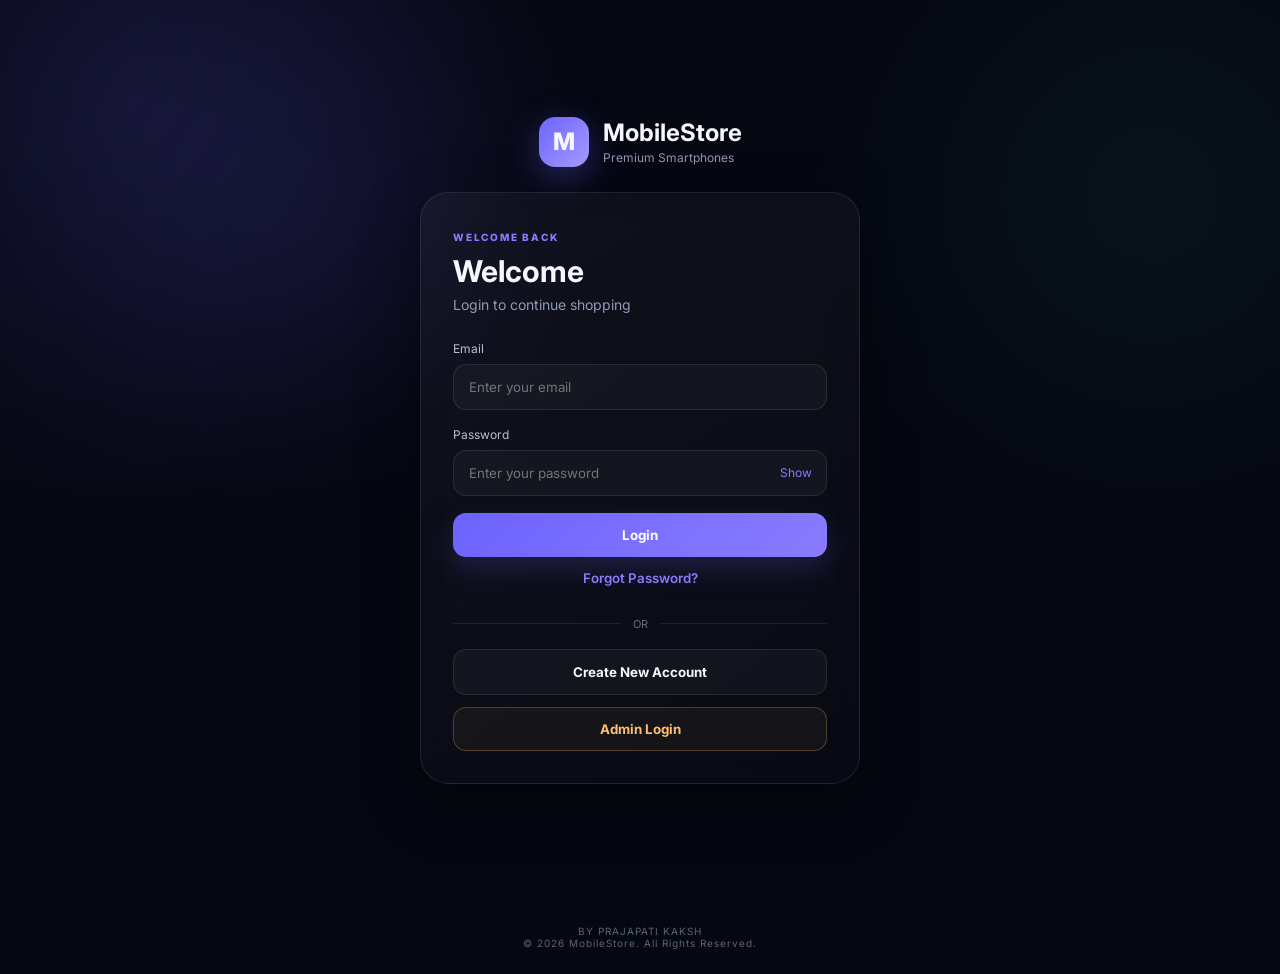
<file: index.html>
<!DOCTYPE html>
<html lang="en">
<head>
    <meta charset="UTF-8">
    <meta name="viewport" content="width=device-width, initial-scale=1.0">

    <title>MobileStore</title>

    <link rel="preconnect" href="https://fonts.googleapis.com">
    <link rel="preconnect" href="https://fonts.gstatic.com" crossorigin>
    <link href="https://fonts.googleapis.com/css2?family=Inter:wght@400;500;600;700;800&display=swap" rel="stylesheet">

    <link rel="stylesheet" href="style.css">
</head>

<body>

<!-- =========================================================
     AUTH PAGE
========================================================= -->

<section id="authPage" class="page active-page">

    <div class="auth-wrapper">

        <div class="auth-brand">
            <div class="brand-logo">M</div>
            <div>
                <h1>MobileStore</h1>
                <p>Premium Smartphones</p>
            </div>
        </div>

        <!-- LOGIN -->

        <div id="loginBox" class="auth-card">

            <div class="auth-heading">
                <span class="mini-label">WELCOME BACK</span>
                <h2>Welcome</h2>
                <p>Login to continue shopping</p>
            </div>

            <div class="input-group">
                <label>Email</label>
                <input
                    type="email"
                    id="loginEmail"
                    placeholder="Enter your email"
                    autocomplete="email"
                >
            </div>

            <div class="input-group">
                <label>Password</label>

                <div class="password-box">
                    <input
                        type="password"
                        id="loginPassword"
                        placeholder="Enter your password"
                        autocomplete="current-password"
                    >

                    <button
                        type="button"
                        id="loginPasswordToggle"
                        class="eye-btn"
                    >
                        Show
                    </button>
                </div>
            </div>

            <button id="loginBtn" class="primary-btn">
                Login
            </button>

            <button id="forgotPasswordBtn" class="text-btn">
                Forgot Password?
            </button>

            <div class="divider">
                <span>OR</span>
            </div>

            <button id="showRegisterBtn" class="secondary-btn">
                Create New Account
            </button>

            <button id="adminAccessBtn" class="admin-access-btn">
                Admin Login
            </button>

        </div>


        <!-- REGISTER -->

        <div id="registerBox" class="auth-card hidden">

            <div class="auth-heading">
                <span class="mini-label">NEW ACCOUNT</span>
                <h2>Create Account</h2>
                <p>Register to start shopping</p>
            </div>

            <div class="input-group">
                <label>Full Name</label>
                <input
                    type="text"
                    id="registerName"
                    placeholder="Enter full name"
                >
            </div>

            <div class="input-group">
                <label>Phone</label>
                <input
                    type="tel"
                    id="registerPhone"
                    placeholder="Enter phone number"
                >
            </div>

            <div class="input-group">
                <label>Email</label>
                <input
                    type="email"
                    id="registerEmail"
                    placeholder="Enter email"
                >
            </div>

            <div class="input-group">
                <label>Password</label>

                <div class="password-box">
                    <input
                        type="password"
                        id="registerPassword"
                        placeholder="Create password"
                    >

                    <button
                        type="button"
                        id="registerPasswordToggle"
                        class="eye-btn"
                    >
                        Show
                    </button>
                </div>
            </div>

            <button id="registerBtn" class="primary-btn">
                Register
            </button>

            <button id="showLoginBtn" class="text-btn">
                Already have an account? Login
            </button>

        </div>

    </div>

</section>


<!-- =========================================================
     STORE PAGE
========================================================= -->

<section id="storePage" class="page">

    <header class="main-header">

        <div class="header-left">

            <button id="mobileMenuBtn" class="icon-btn">
                ☰
            </button>

            <div class="store-logo">
                <div class="logo-small">M</div>

                <div>
                    <strong>MobileStore</strong>
                    <small>Smart Shopping</small>
                </div>
            </div>

        </div>


        <div class="search-area">

            <input
                type="text"
                id="searchInput"
                placeholder="Search mobiles..."
            >

            <button id="searchBtn">
                Search
            </button>

        </div>


        <div class="header-actions">

            <button id="cartBtn" class="header-action">
                🛒
                <span>Cart</span>
                <b id="cartCount">0</b>
            </button>

            <button id="profileBtn" class="header-action profile-action">
                👤
                <span id="userNameNav">User</span>
            </button>

            <button id="logoutBtn" class="logout-btn">
                Logout
            </button>

        </div>

    </header>


    <div class="store-layout">

        <!-- SIDEBAR -->

        <aside class="sidebar">

            <div class="sidebar-title">
                <span>BRANDS</span>
            </div>

            <button class="brand-btn active" data-brand="All">
                All Mobiles
            </button>

            <button class="brand-btn" data-brand="Apple">
                Apple
            </button>

            <button class="brand-btn" data-brand="Samsung">
                Samsung
            </button>

            <button class="brand-btn" data-brand="OnePlus">
                OnePlus
            </button>

            <button class="brand-btn" data-brand="Google">
                Google
            </button>

            <button class="brand-btn" data-brand="Xiaomi">
                Xiaomi
            </button>

            <button class="brand-btn" data-brand="Realme">
                Realme
            </button>

            <button class="brand-btn" data-brand="Motorola">
                Motorola
            </button>

            <button class="brand-btn" data-brand="Nothing">
                Nothing
            </button>

            <button class="brand-btn" data-brand="POCO">
                POCO
            </button>

        </aside>


        <!-- PRODUCTS -->

        <main class="store-content">

            <div class="store-top">

                <div>
                    <span class="mini-label">SMARTPHONES</span>
                    <h2>Explore Mobiles</h2>
                </div>

                <span id="productCount" class="product-count">
                    0 Products
                </span>

            </div>

            <div id="productsGrid" class="products-grid"></div>

        </main>

    </div>

</section>


<!-- =========================================================
     PRODUCT DETAILS
========================================================= -->

<section id="productDetailsPage" class="page">

    <div class="simple-header">

        <button id="backToStoreBtn" class="back-btn">
            ← Back
        </button>

        <div class="simple-title">
            Product Details
        </div>

        <button id="detailsCartBtn" class="cart-top-btn">
            🛒 <span id="detailsCartCount">0</span>
        </button>

    </div>

    <main id="productDetails" class="details-container"></main>

</section>


<!-- =========================================================
     CART
========================================================= -->

<section id="cartPage" class="page">

    <div class="simple-header">

        <button id="backFromCartBtn" class="back-btn">
            ← Continue Shopping
        </button>

        <div class="simple-title">
            My Cart
        </div>

        <div></div>

    </div>

    <main id="cartContainer" class="cart-container"></main>

</section>


<!-- =========================================================
     CHECKOUT
========================================================= -->

<section id="checkoutPage" class="page">

    <div class="simple-header">

        <button id="backFromCheckoutBtn" class="back-btn">
            ← Back
        </button>

        <div class="simple-title">
            Checkout
        </div>

        <div></div>

    </div>


    <main class="checkout-container">

        <div class="checkout-form-card">

            <span class="mini-label">DELIVERY DETAILS</span>

            <h2>Delivery Information</h2>

            <div class="input-group">
                <label>Full Name</label>
                <input id="checkoutName" type="text">
            </div>

            <div class="input-group">
                <label>Phone</label>
                <input id="checkoutPhone" type="tel">
            </div>

            <div class="input-group">
                <label>Email</label>
                <input id="checkoutEmail" type="email">
            </div>

            <div class="input-group">
                <label>Complete Delivery Address</label>
                <textarea
                    id="checkoutAddress"
                    placeholder="House No, Street, Area, City, State, Pincode"
                ></textarea>
            </div>

        </div>


        <div class="checkout-summary-card">

            <span class="mini-label">ORDER SUMMARY</span>

            <h2>Your Order</h2>

            <div id="checkoutSummary"></div>

            <div class="checkout-total-row">
                <span>Total</span>
                <strong id="checkoutTotal">₹0</strong>
            </div>

            <button id="placeOrderBtn" class="primary-btn">
                Place Order
            </button>

        </div>

    </main>

</section>


<!-- =========================================================
     SUCCESS
========================================================= -->

<section id="successPage" class="page">

    <div class="success-card">

        <div class="success-icon">
            ✓
        </div>

        <span class="mini-label">ORDER SUCCESSFUL</span>

        <h1>Thank You!</h1>

        <p>
            Your order has been successfully placed.
        </p>

        <div id="successOrderInfo" class="success-order-info"></div>

        <button id="whatsappBtn" class="whatsapp-btn">
            Send Order on WhatsApp
        </button>

        <button id="continueShoppingBtn" class="secondary-btn">
            Continue Shopping
        </button>

    </div>

</section>


<!-- =========================================================
     ADMIN LOGIN
========================================================= -->

<section id="adminLoginPage" class="page">

    <div class="auth-wrapper">

        <div class="auth-brand">

            <div class="brand-logo admin-logo">
                A
            </div>

            <div>
                <h1>MobileStore</h1>
                <p>Admin Panel</p>
            </div>

        </div>


        <div class="auth-card">

            <div class="auth-heading">

                <span class="mini-label">
                    ADMIN ACCESS
                </span>

                <h2>Admin Login</h2>

                <p>
                    Login to manage your store
                </p>

            </div>


            <div class="input-group">

                <label>Email</label>

                <input
                    id="adminEmail"
                    type="email"
                    placeholder="Admin email"
                >

            </div>


            <div class="input-group">

                <label>Password</label>

                <div class="password-box">

                    <input
                        id="adminPassword"
                        type="password"
                        placeholder="Admin password"
                    >

                    <button
                        type="button"
                        id="adminPasswordToggle"
                        class="eye-btn"
                    >
                        Show
                    </button>

                </div>

            </div>


            <button id="adminLoginBtn" class="primary-btn">
                Login as Admin
            </button>

            <button id="backToUserLoginBtn" class="text-btn">
                ← Back to User Login
            </button>

        </div>

    </div>

</section>


<!-- =========================================================
     ADMIN DASHBOARD
========================================================= -->

<section id="adminPage" class="page">

    <header class="admin-header">

        <div class="admin-header-brand">

            <div class="logo-small admin-logo">
                A
            </div>

            <div>
                <strong>MobileStore Admin</strong>
                <small>Management Dashboard</small>
            </div>

        </div>


        <button id="adminLogoutBtn" class="logout-btn">
            Logout
        </button>

    </header>


    <main class="admin-container">

        <!-- STATS -->

        <div class="stats-grid">

            <div class="stat-card">
                <span>Total Users</span>
                <strong id="totalUsers">0</strong>
            </div>

            <div class="stat-card">
                <span>Total Orders</span>
                <strong id="totalOrders">0</strong>
            </div>

            <div class="stat-card">
                <span>Total Sales</span>
                <strong id="totalSales">₹0</strong>
            </div>

            <div class="stat-card">
                <span>Total Products</span>
                <strong id="totalProducts">0</strong>
            </div>

        </div>


        <!-- PRODUCT MANAGEMENT -->

        <section class="admin-section">

            <div class="admin-section-heading">

                <div>
                    <span class="mini-label">
                        PRODUCT MANAGEMENT
                    </span>

                    <h2 id="productFormTitle">
                        Add New Product
                    </h2>
                </div>

                <button
                    id="cancelProductEditBtn"
                    class="small-btn hidden"
                >
                    Cancel Edit
                </button>

            </div>


            <div class="product-form">

                <input type="hidden" id="editingProductId">


                <div class="input-group">
                    <label>Product Name *</label>
                    <input
                        id="productName"
                        type="text"
                        placeholder="e.g. iPhone 17 Pro"
                    >
                </div>


                <div class="input-group">
                    <label>Brand *</label>

                    <select id="productBrand">

                        <option value="">
                            Select Brand
                        </option>

                        <option>Apple</option>
                        <option>Samsung</option>
                        <option>OnePlus</option>
                        <option>Google</option>
                        <option>Xiaomi</option>
                        <option>Realme</option>
                        <option>Motorola</option>
                        <option>Nothing</option>
                        <option>POCO</option>

                    </select>

                </div>


                <div class="input-group">
                    <label>Price *</label>

                    <input
                        id="productPrice"
                        type="number"
                        placeholder="129999"
                    >

                </div>


                <div class="input-group">
                    <label>Old Price</label>

                    <input
                        id="productOldPrice"
                        type="number"
                        placeholder="139999"
                    >

                </div>


                <div class="input-group full-width">
                    <label>Image URL *</label>

                    <input
                        id="productImage"
                        type="text"
                        placeholder="https://example.com/mobile.png"
                    >

                    <small class="input-help">
                        PNG, JPG, JPEG, WEBP direct image URL supported.
                    </small>

                </div>


                <div class="input-group">
                    <label>RAM</label>

                    <input
                        id="productRam"
                        type="text"
                        placeholder="8GB"
                    >

                </div>


                <div class="input-group">
                    <label>Storage</label>

                    <input
                        id="productStorage"
                        type="text"
                        placeholder="256GB"
                    >

                </div>


                <div class="input-group">
                    <label>Camera</label>

                    <input
                        id="productCamera"
                        type="text"
                        placeholder="50MP"
                    >

                </div>


                <div class="input-group">
                    <label>Battery</label>

                    <input
                        id="productBattery"
                        type="text"
                        placeholder="5000mAh"
                    >

                </div>


                <div class="input-group">
                    <label>Processor</label>

                    <input
                        id="productProcessor"
                        type="text"
                        placeholder="Snapdragon"
                    >

                </div>


                <div class="form-actions full-width">

                    <button
                        id="saveProductBtn"
                        class="primary-btn"
                    >
                        Add Product
                    </button>

                </div>

            </div>


            <div class="table-wrapper">

                <table class="admin-table">

                    <thead>

                        <tr>
                            <th>Image</th>
                            <th>Product</th>
                            <th>Brand</th>
                            <th>Price</th>
                            <th>Actions</th>
                        </tr>

                    </thead>

                    <tbody id="productsTableBody"></tbody>

                </table>

            </div>

        </section>


        <!-- USERS -->

        <section class="admin-section">

            <div class="admin-section-heading">

                <div>
                    <span class="mini-label">
                        CUSTOMERS
                    </span>

                    <h2>Registered Users</h2>
                </div>

                <input
                    id="userSearch"
                    class="table-search"
                    type="text"
                    placeholder="Search users..."
                >

            </div>


            <div class="table-wrapper">

                <table class="admin-table">

                    <thead>

                        <tr>
                            <th>Full Name</th>
                            <th>Email</th>
                            <th>Phone</th>
                            <th>User ID</th>
                            <th>Total Orders</th>
                            <th>Total Spent</th>
                            <th>Registration Date</th>
                        </tr>

                    </thead>

                    <tbody id="usersTableBody"></tbody>

                </table>

            </div>

        </section>


        <!-- ORDERS -->

        <section class="admin-section">

            <div class="admin-section-heading">

                <div>
                    <span class="mini-label">
                        ORDERS
                    </span>

                    <h2>Customer Orders</h2>
                </div>

                <input
                    id="orderSearch"
                    class="table-search"
                    type="text"
                    placeholder="Search orders..."
                >

            </div>


            <div class="table-wrapper">

                <table class="admin-table orders-table">

                    <thead>

                        <tr>
                            <th>Order ID</th>
                            <th>Customer</th>
                            <th>Phone</th>
                            <th>Email</th>
                            <th>Address</th>
                            <th>Product</th>
                            <th>Qty</th>
                            <th>Total</th>
                            <th>Order Date</th>
                            <th>Status</th>
                        </tr>

                    </thead>

                    <tbody id="ordersTableBody"></tbody>

                </table>

            </div>

        </section>

    </main>

</section>


<footer class="site-footer">
    BY PRAJAPATI KAKSH
    <br>
    © 2026 MobileStore. All Rights Reserved.
</footer>


<script src="script.js"></script>

</body>
</html>
</file>
<file: style.css>
/* =========================================================
   MOBILESTORE - PREMIUM DARK UI
========================================================= */

* {
    box-sizing: border-box;
    margin: 0;
    padding: 0;
}


:root {

    --bg: #050711;
    --bg-soft: #090d1b;
    --card: #0d1324;
    --card-2: #11192d;

    --border: rgba(255,255,255,0.09);

    --text: #f5f7ff;
    --muted: #8f9ab3;

    --primary: #6c63ff;
    --primary-2: #8a7cff;

    --success: #24d69b;
    --danger: #ff5d73;
    --warning: #ffbf69;

    --shadow:
        0 20px 60px rgba(0,0,0,0.35);

}


html {
    scroll-behavior: smooth;
}


body {

    font-family: "Inter", sans-serif;

    background:
        radial-gradient(
            circle at 10% 10%,
            rgba(108,99,255,0.12),
            transparent 30%
        ),
        radial-gradient(
            circle at 90% 20%,
            rgba(36,214,155,0.06),
            transparent 25%
        ),
        var(--bg);

    color: var(--text);

    min-height: 100vh;

}


button,
input,
textarea,
select {
    font-family: inherit;
}


button {
    cursor: pointer;
}


.hidden {
    display: none !important;
}


.page {
    display: none;
    min-height: 100vh;
}


.active-page {
    display: block;
}


/* =========================================================
   AUTH
========================================================= */

.auth-wrapper {

    min-height: 100vh;

    display: flex;

    flex-direction: column;

    align-items: center;

    justify-content: center;

    padding: 25px;

    position: relative;

}


.auth-wrapper::before {

    content: "";

    position: absolute;

    width: 280px;
    height: 280px;

    background: var(--primary);

    filter: blur(130px);

    opacity: 0.16;

    top: 5%;
    left: 10%;

}


.auth-brand {

    display: flex;

    align-items: center;

    gap: 14px;

    margin-bottom: 25px;

    z-index: 1;

}


.brand-logo,
.logo-small {

    width: 50px;
    height: 50px;

    border-radius: 16px;

    display: flex;

    align-items: center;
    justify-content: center;

    font-size: 24px;
    font-weight: 800;

    background:
        linear-gradient(
            135deg,
            var(--primary),
            #a89cff
        );

    box-shadow:
        0 10px 35px
        rgba(108,99,255,0.35);

}


.auth-brand h1 {

    font-size: 24px;

}


.auth-brand p {

    color: var(--muted);

    font-size: 12px;

    margin-top: 3px;

}


.auth-card {

    width: min(440px, 100%);

    background:
        linear-gradient(
            145deg,
            rgba(255,255,255,0.045),
            rgba(255,255,255,0.015)
        );

    border: 1px solid var(--border);

    border-radius: 28px;

    padding: 32px;

    box-shadow: var(--shadow);

    backdrop-filter: blur(18px);

    z-index: 1;

}


.auth-heading {

    margin-bottom: 28px;

}


.mini-label {

    font-size: 10px;

    font-weight: 800;

    letter-spacing: 1.8px;

    color: var(--primary-2);

}


.auth-heading h2 {

    font-size: 30px;

    margin-top: 8px;

}


.auth-heading p {

    color: var(--muted);

    margin-top: 7px;

    font-size: 14px;

}


.input-group {

    margin-bottom: 17px;

}


.input-group label {

    display: block;

    font-size: 12px;

    color: #b9c1d5;

    margin-bottom: 8px;

}


.input-group input,
.input-group textarea,
.input-group select {

    width: 100%;

    background: rgba(255,255,255,0.035);

    border: 1px solid var(--border);

    color: var(--text);

    padding: 14px 15px;

    border-radius: 13px;

    outline: none;

    transition: 0.25s;

}


.input-group textarea {

    min-height: 110px;

    resize: vertical;

}


.input-group select option {

    background: #101629;

    color: white;

}


.input-group input:focus,
.input-group textarea:focus,
.input-group select:focus {

    border-color: var(--primary);

    box-shadow:
        0 0 0 3px
        rgba(108,99,255,0.1);

}


.password-box {

    display: flex;

    align-items: center;

    background: rgba(255,255,255,0.035);

    border: 1px solid var(--border);

    border-radius: 13px;

    overflow: hidden;

}


.password-box input {

    border: 0;

    background: transparent;

}


.eye-btn {

    border: 0;

    background: transparent;

    color: var(--primary-2);

    padding: 0 14px;

    font-size: 12px;

}


.primary-btn {

    width: 100%;

    border: 0;

    border-radius: 13px;

    padding: 14px 18px;

    color: white;

    font-weight: 700;

    background:
        linear-gradient(
            135deg,
            var(--primary),
            var(--primary-2)
        );

    box-shadow:
        0 12px 30px
        rgba(108,99,255,0.2);

    transition: 0.25s;

}


.primary-btn:hover {

    transform: translateY(-2px);

    box-shadow:
        0 16px 35px
        rgba(108,99,255,0.3);

}


.secondary-btn {

    width: 100%;

    border: 1px solid var(--border);

    border-radius: 13px;

    padding: 14px 18px;

    background: rgba(255,255,255,0.035);

    color: var(--text);

    font-weight: 700;

}


.secondary-btn:hover {

    border-color: var(--primary);

}


.text-btn {

    width: 100%;

    background: transparent;

    border: 0;

    color: var(--primary-2);

    padding: 13px;

    font-weight: 600;

}


.admin-access-btn {

    width: 100%;

    margin-top: 12px;

    border: 1px solid rgba(255,191,105,0.25);

    border-radius: 13px;

    padding: 13px;

    color: var(--warning);

    background: rgba(255,191,105,0.05);

    font-weight: 700;

}


.divider {

    display: flex;

    align-items: center;

    gap: 12px;

    color: #626d85;

    font-size: 11px;

    margin: 18px 0;

}


.divider::before,
.divider::after {

    content: "";

    height: 1px;

    background: var(--border);

    flex: 1;

}


/* =========================================================
   MAIN HEADER
========================================================= */

.main-header {

    min-height: 76px;

    display: flex;

    align-items: center;

    gap: 25px;

    padding: 12px 25px;

    background: rgba(5,7,17,0.85);

    border-bottom: 1px solid var(--border);

    backdrop-filter: blur(18px);

    position: sticky;

    top: 0;

    z-index: 50;

}


.header-left {

    display: flex;

    align-items: center;

    gap: 12px;

}


.store-logo {

    display: flex;

    align-items: center;

    gap: 10px;

}


.logo-small {

    width: 40px;
    height: 40px;

    border-radius: 12px;

    font-size: 18px;

}


.store-logo strong,
.admin-header-brand strong {

    display: block;

    font-size: 15px;

}


.store-logo small,
.admin-header-brand small {

    display: block;

    color: var(--muted);

    font-size: 9px;

    margin-top: 2px;

}


.icon-btn {

    display: none;

    background: transparent;

    border: 1px solid var(--border);

    color: white;

    border-radius: 10px;

    padding: 9px 11px;

}


.search-area {

    flex: 1;

    max-width: 600px;

    margin: auto;

    display: flex;

    gap: 8px;

}


.search-area input {

    flex: 1;

    background: rgba(255,255,255,0.04);

    border: 1px solid var(--border);

    border-radius: 12px;

    color: white;

    padding: 12px 14px;

    outline: none;

}


.search-area button {

    border: 0;

    border-radius: 12px;

    background: var(--primary);

    color: white;

    padding: 0 18px;

    font-weight: 700;

}


.header-actions {

    display: flex;

    align-items: center;

    gap: 8px;

}


.header-action,
.logout-btn {

    border: 1px solid var(--border);

    background: rgba(255,255,255,0.035);

    color: white;

    border-radius: 11px;

    padding: 10px 12px;

}


.header-action {

    position: relative;

}


.header-action b {

    position: absolute;

    top: -7px;

    right: -5px;

    min-width: 19px;

    height: 19px;

    display: flex;

    align-items: center;
    justify-content: center;

    background: var(--danger);

    border-radius: 50%;

    font-size: 10px;

}


.logout-btn {

    color: #ff8090;

}


/* =========================================================
   STORE
========================================================= */

.store-layout {

    display: flex;

    max-width: 1500px;

    margin: auto;

}


.sidebar {

    width: 220px;

    flex-shrink: 0;

    padding: 28px 18px;

    border-right: 1px solid var(--border);

    min-height: calc(100vh - 76px);

}


.sidebar-title {

    color: var(--muted);

    font-size: 10px;

    font-weight: 800;

    letter-spacing: 1.5px;

    margin-bottom: 13px;

}


.brand-btn {

    display: block;

    width: 100%;

    text-align: left;

    border: 0;

    background: transparent;

    color: var(--muted);

    padding: 12px 13px;

    border-radius: 10px;

    margin-bottom: 4px;

    font-weight: 600;

}


.brand-btn:hover,
.brand-btn.active {

    color: white;

    background:
        linear-gradient(
            90deg,
            rgba(108,99,255,0.18),
            transparent
        );

}


.store-content {

    flex: 1;

    padding: 32px;

}


.store-top {

    display: flex;

    align-items: center;

    justify-content: space-between;

    margin-bottom: 25px;

}


.store-top h2 {

    font-size: 28px;

    margin-top: 5px;

}


.product-count {

    color: var(--muted);

    font-size: 13px;

}


.products-grid {

    display: grid;

    grid-template-columns:
        repeat(
            auto-fill,
            minmax(220px, 1fr)
        );

    gap: 20px;

}


.product-card {

    background:
        linear-gradient(
            145deg,
            rgba(255,255,255,0.045),
            rgba(255,255,255,0.012)
        );

    border: 1px solid var(--border);

    border-radius: 22px;

    overflow: hidden;

    transition: 0.3s;

    cursor: pointer;

}


.product-card:hover {

    transform: translateY(-6px);

    border-color:
        rgba(108,99,255,0.45);

    box-shadow:
        0 20px 50px
        rgba(0,0,0,0.3);

}


.product-image-wrap {

    height: 230px;

    position: relative;

    display: flex;

    align-items: center;

    justify-content: center;

    background:
        radial-gradient(
            circle,
            rgba(108,99,255,0.09),
            transparent 65%
        );

    padding: 15px;

}


.product-image-wrap img {

    width: 100%;

    height: 100%;

    object-fit: contain;

}


.discount-badge {

    position: absolute;

    top: 12px;

    right: 12px;

    background:
        rgba(36,214,155,0.12);

    color: var(--success);

    border: 1px solid
        rgba(36,214,155,0.2);

    border-radius: 20px;

    padding: 5px 9px;

    font-size: 9px;

    font-weight: 800;

}


.product-info {

    padding: 18px;

}


.product-brand {

    color: var(--primary-2);

    font-size: 10px;

    font-weight: 800;

    text-transform: uppercase;

    letter-spacing: 1px;

}


.product-info h3 {

    font-size: 16px;

    margin: 7px 0 12px;

    line-height: 1.35;

}


.price-row {

    display: flex;

    align-items: center;

    gap: 9px;

}


.price-row strong {

    font-size: 18px;

}


.price-row del {

    color: #68738b;

    font-size: 11px;

}


.spec-mini {

    display: flex;

    gap: 5px;

    margin-top: 12px;

    flex-wrap: wrap;

}


.spec-mini span {

    font-size: 9px;

    color: #a7b0c5;

    border: 1px solid var(--border);

    padding: 5px 7px;

    border-radius: 6px;

}


.view-product-btn {

    width: 100%;

    margin-top: 15px;

    padding: 10px;

    border: 1px solid var(--border);

    background: rgba(255,255,255,0.03);

    color: white;

    border-radius: 10px;

    font-weight: 600;

}


.empty-products,
.empty-cart {

    grid-column: 1 / -1;

    text-align: center;

    padding: 80px 20px;

    border: 1px dashed var(--border);

    border-radius: 22px;

}


.empty-icon {

    font-size: 45px;

    margin-bottom: 15px;

}


.empty-products h3,
.empty-cart h2 {

    margin-bottom: 8px;

}


.empty-products p,
.empty-cart p {

    color: var(--muted);

    margin-bottom: 22px;

}


/* =========================================================
   SIMPLE HEADER
========================================================= */

.simple-header {

    height: 70px;

    display: grid;

    grid-template-columns: 1fr auto 1fr;

    align-items: center;

    padding: 0 25px;

    border-bottom: 1px solid var(--border);

    background: rgba(5,7,17,0.9);

}


.simple-title {

    font-weight: 800;

}


.back-btn,
.cart-top-btn {

    justify-self: start;

    border: 1px solid var(--border);

    background: rgba(255,255,255,0.035);

    color: white;

    border-radius: 11px;

    padding: 10px 14px;

}


.cart-top-btn {

    justify-self: end;

}


/* =========================================================
   PRODUCT DETAILS
========================================================= */

.details-container {

    max-width: 1100px;

    margin: 50px auto;

    padding: 0 25px;

    display: grid;

    grid-template-columns: 1fr 1fr;

    gap: 50px;

    align-items: center;

}


.details-image-card {

    height: 500px;

    background:
        radial-gradient(
            circle,
            rgba(108,99,255,0.1),
            transparent 65%
        );

    border: 1px solid var(--border);

    border-radius: 30px;

    display: flex;

    align-items: center;

    justify-content: center;

    padding: 30px;

}


.details-image-card img {

    width: 100%;

    height: 100%;

    object-fit: contain;

}


.details-info h1 {

    font-size: 38px;

    margin: 10px 0 15px;

}


.details-price {

    display: flex;

    align-items: center;

    gap: 15px;

    margin-bottom: 25px;

}


.details-price strong {

    font-size: 30px;

}


.details-price del {

    color: #68738b;

}


.spec-grid {

    display: grid;

    grid-template-columns:
        repeat(2, 1fr);

    gap: 10px;

}


.spec-grid div {

    border: 1px solid var(--border);

    background: rgba(255,255,255,0.025);

    padding: 15px;

    border-radius: 13px;

}


.spec-grid span {

    display: block;

    color: var(--muted);

    font-size: 10px;

    margin-bottom: 5px;

}


.spec-grid strong {

    font-size: 13px;

}


.details-actions {

    display: flex;

    gap: 12px;

    margin-top: 25px;

}


.details-actions button {

    flex: 1;

}


/* =========================================================
   CART
========================================================= */

.cart-container {

    max-width: 1100px;

    margin: 40px auto;

    padding: 0 25px;

}


.cart-list {

    display: flex;

    flex-direction: column;

    gap: 12px;

}


.cart-item {

    display: grid;

    grid-template-columns:
        90px 1fr auto auto auto;

    gap: 18px;

    align-items: center;

    background: var(--card);

    border: 1px solid var(--border);

    padding: 15px;

    border-radius: 18px;

}


.cart-product-image {

    width: 80px;

    height: 80px;

}


.cart-product-image img {

    width: 100%;
    height: 100%;

    object-fit: contain;

}


.cart-product-info span {

    color: var(--primary-2);

    font-size: 10px;

}


.cart-product-info h3 {

    font-size: 15px;

    margin: 5px 0;

}


.cart-product-info strong {

    font-size: 14px;

}


.quantity-control {

    display: flex;

    align-items: center;

    gap: 12px;

}


.quantity-control button {

    width: 30px;
    height: 30px;

    border: 1px solid var(--border);

    background: rgba(255,255,255,0.04);

    color: white;

    border-radius: 8px;

}


.remove-cart-item {

    border: 0;

    background: transparent;

    color: var(--danger);

}


.cart-item-total {

    font-weight: 800;

}


.cart-summary {

    margin-top: 25px;

    padding: 25px;

    border: 1px solid var(--border);

    background: var(--card);

    border-radius: 20px;

    display: grid;

    grid-template-columns: 1fr auto 220px;

    align-items: center;

    gap: 20px;

}


.cart-summary strong {

    font-size: 22px;

}


/* =========================================================
   CHECKOUT
========================================================= */

.checkout-container {

    max-width: 1100px;

    margin: 40px auto;

    padding: 0 25px;

    display: grid;

    grid-template-columns: 1.2fr 0.8fr;

    gap: 25px;

}


.checkout-form-card,
.checkout-summary-card {

    background: var(--card);

    border: 1px solid var(--border);

    border-radius: 22px;

    padding: 25px;

}


.checkout-form-card h2,
.checkout-summary-card h2 {

    margin: 8px 0 22px;

}


.checkout-item {

    display: flex;

    justify-content: space-between;

    gap: 15px;

    padding: 13px 0;

    border-bottom: 1px solid var(--border);

    font-size: 12px;

}


.checkout-total-row {

    display: flex;

    justify-content: space-between;

    margin: 22px 0;

    font-size: 18px;

}


/* =========================================================
   SUCCESS
========================================================= */

.success-card {

    width: min(520px, calc(100% - 30px));

    margin: 100px auto;

    text-align: center;

    background: var(--card);

    border: 1px solid var(--border);

    border-radius: 28px;

    padding: 40px;

    box-shadow: var(--shadow);

}


.success-icon {

    width: 75px;
    height: 75px;

    border-radius: 50%;

    margin: 0 auto 20px;

    display: flex;

    align-items: center;
    justify-content: center;

    background:
        rgba(36,214,155,0.1);

    border: 1px solid
        rgba(36,214,155,0.3);

    color: var(--success);

    font-size: 35px;

}


.success-card h1 {

    font-size: 32px;

    margin: 8px 0;

}


.success-card > p {

    color: var(--muted);

    margin-bottom: 25px;

}


.success-order-info {

    background: rgba(255,255,255,0.03);

    border: 1px solid var(--border);

    border-radius: 15px;

    padding: 15px;

    margin-bottom: 20px;

}


.success-order-info div {

    display: flex;

    justify-content: space-between;

    padding: 8px 0;

    font-size: 12px;

}


.success-order-info span {

    color: var(--muted);

}


.whatsapp-btn {

    width: 100%;

    border: 0;

    border-radius: 13px;

    padding: 14px;

    background: #20c76b;

    color: white;

    font-weight: 800;

    margin-bottom: 10px;

}


/* =========================================================
   ADMIN
========================================================= */

.admin-header {

    height: 75px;

    display: flex;

    align-items: center;

    justify-content: space-between;

    padding: 0 30px;

    border-bottom: 1px solid var(--border);

    background: rgba(5,7,17,0.9);

}


.admin-header-brand {

    display: flex;

    align-items: center;

    gap: 12px;

}


.admin-container {

    max-width: 1450px;

    margin: auto;

    padding: 30px;

}


.stats-grid {

    display: grid;

    grid-template-columns:
        repeat(4, 1fr);

    gap: 15px;

    margin-bottom: 25px;

}


.stat-card {

    background: var(--card);

    border: 1px solid var(--border);

    border-radius: 18px;

    padding: 22px;

}


.stat-card span {

    color: var(--muted);

    font-size: 11px;

}


.stat-card strong {

    display: block;

    font-size: 27px;

    margin-top: 8px;

}


.admin-section {

    background: var(--card);

    border: 1px solid var(--border);

    border-radius: 22px;

    padding: 25px;

    margin-bottom: 25px;

}


.admin-section-heading {

    display: flex;

    align-items: center;

    justify-content: space-between;

    gap: 20px;

    margin-bottom: 22px;

}


.admin-section-heading h2 {

    margin-top: 6px;

    font-size: 22px;

}


.product-form {

    display: grid;

    grid-template-columns:
        repeat(2, 1fr);

    gap: 15px;

    padding-bottom: 25px;

    margin-bottom: 25px;

    border-bottom: 1px solid var(--border);

}


.product-form .input-group {

    margin-bottom: 0;

}


.full-width {

    grid-column: 1 / -1;

}


.input-help {

    display: block;

    color: #68738b;

    font-size: 10px;

    margin-top: 6px;

}


.form-actions {

    margin-top: 5px;

}


.small-btn {

    border: 1px solid var(--border);

    background: rgba(255,255,255,0.04);

    color: white;

    padding: 9px 12px;

    border-radius: 9px;

}


.table-search {

    width: 260px;

    border: 1px solid var(--border);

    background: rgba(255,255,255,0.04);

    color: white;

    padding: 11px 13px;

    border-radius: 10px;

    outline: none;

}


.table-wrapper {

    overflow-x: auto;

    border: 1px solid var(--border);

    border-radius: 15px;

}


.admin-table {

    width: 100%;

    border-collapse: collapse;

    min-width: 900px;

}


.admin-table th {

    text-align: left;

    padding: 13px;

    font-size: 10px;

    color: var(--muted);

    text-transform: uppercase;

    letter-spacing: 0.7px;

    background: rgba(255,255,255,0.025);

    white-space: nowrap;

}


.admin-table td {

    padding: 13px;

    border-top: 1px solid var(--border);

    font-size: 12px;

    vertical-align: middle;

}


.table-product-image {

    width: 50px;

    height: 50px;

    object-fit: contain;

    border-radius: 8px;

    background: #080c18;

}


.table-actions {

    display: flex;

    gap: 7px;

}


.edit-btn,
.delete-btn {

    border-radius: 8px;

    padding: 7px 10px;

    font-size: 11px;

    font-weight: 700;

}


.edit-btn {

    border: 1px solid
        rgba(108,99,255,0.35);

    background:
        rgba(108,99,255,0.08);

    color: #a89fff;

}


.delete-btn {

    border: 1px solid
        rgba(255,93,115,0.25);

    background:
        rgba(255,93,115,0.06);

    color: #ff7185;

}


.status-select {

    border: 1px solid var(--border);

    background: #101629;

    color: white;

    border-radius: 8px;

    padding: 7px 9px;

    font-size: 11px;

}


.address-cell {

    max-width: 220px;

    min-width: 180px;

    white-space: normal;

    line-height: 1.5;

}


.empty-table {

    text-align: center !important;

    color: var(--muted);

    padding: 35px !important;

}


/* =========================================================
   FOOTER
========================================================= */

.site-footer {

    text-align: center;

    color: #59647a;

    font-size: 10px;

    letter-spacing: 1px;

    padding: 25px;

}


/* =========================================================
   RESPONSIVE
========================================================= */

@media (max-width: 1000px) {

    .header-actions span {
        display: none;
    }


    .sidebar {
        width: 190px;
    }


    .stats-grid {
        grid-template-columns:
            repeat(2, 1fr);
    }


    .details-container {

        grid-template-columns: 1fr;

        max-width: 700px;

    }


    .checkout-container {

        grid-template-columns: 1fr;

    }

}


@media (max-width: 750px) {

    .main-header {

        flex-wrap: wrap;

        padding: 12px;

    }


    .icon-btn {

        display: block;

    }


    .search-area {

        order: 3;

        flex-basis: 100%;

        max-width: none;

    }


    .header-actions {

        margin-left: auto;

    }


    .store-layout {

        position: relative;

    }


    .sidebar {

        position: fixed;

        left: -240px;

        top: 76px;

        bottom: 0;

        background: #080c18;

        z-index: 40;

        transition: 0.3s;

        box-shadow: 20px 0 50px rgba(0,0,0,0.3);

    }


    .sidebar.sidebar-open {

        left: 0;

    }


    .store-content {

        padding: 22px 15px;

    }


    .products-grid {

        grid-template-columns:
            repeat(2, 1fr);

        gap: 12px;

    }


    .product-image-wrap {

        height: 180px;

    }


    .product-info {

        padding: 13px;

    }


    .product-info h3 {

        font-size: 13px;

    }


    .price-row strong {

        font-size: 15px;

    }


    .details-container {

        padding: 0 15px;

        margin-top: 25px;

    }


    .details-image-card {

        height: 350px;

    }


    .details-info h1 {

        font-size: 28px;

    }


    .cart-item {

        grid-template-columns:
            65px 1fr;

    }


    .cart-product-image {

        width: 60px;
        height: 60px;

    }


    .quantity-control,
    .cart-item-total,
    .remove-cart-item {

        grid-column: 2;

    }


    .cart-summary {

        grid-template-columns: 1fr;

    }


    .simple-header {

        padding: 0 12px;

    }


    .admin-container {

        padding: 15px;

    }


    .admin-header {

        padding: 0 15px;

    }


    .product-form {

        grid-template-columns: 1fr;

    }


    .full-width {

        grid-column: auto;

    }


    .admin-section-heading {

        align-items: flex-start;

        flex-direction: column;

    }


    .table-search {

        width: 100%;

    }

}


@media (max-width: 480px) {

    .auth-card {

        padding: 23px;

        border-radius: 22px;

    }


    .auth-heading h2 {

        font-size: 26px;

    }


    .products-grid {

        grid-template-columns: 1fr 1fr;

    }


    .product-image-wrap {

        height: 145px;

    }


    .spec-mini {

        display: none;

    }


    .view-product-btn {

        font-size: 10px;

    }


    .stats-grid {

        grid-template-columns: 1fr 1fr;

    }


    .stat-card {

        padding: 15px;

    }


    .stat-card strong {

        font-size: 20px;

    }


    .success-card {

        padding: 28px 20px;

        margin-top: 60px;

    }

}
</file>
